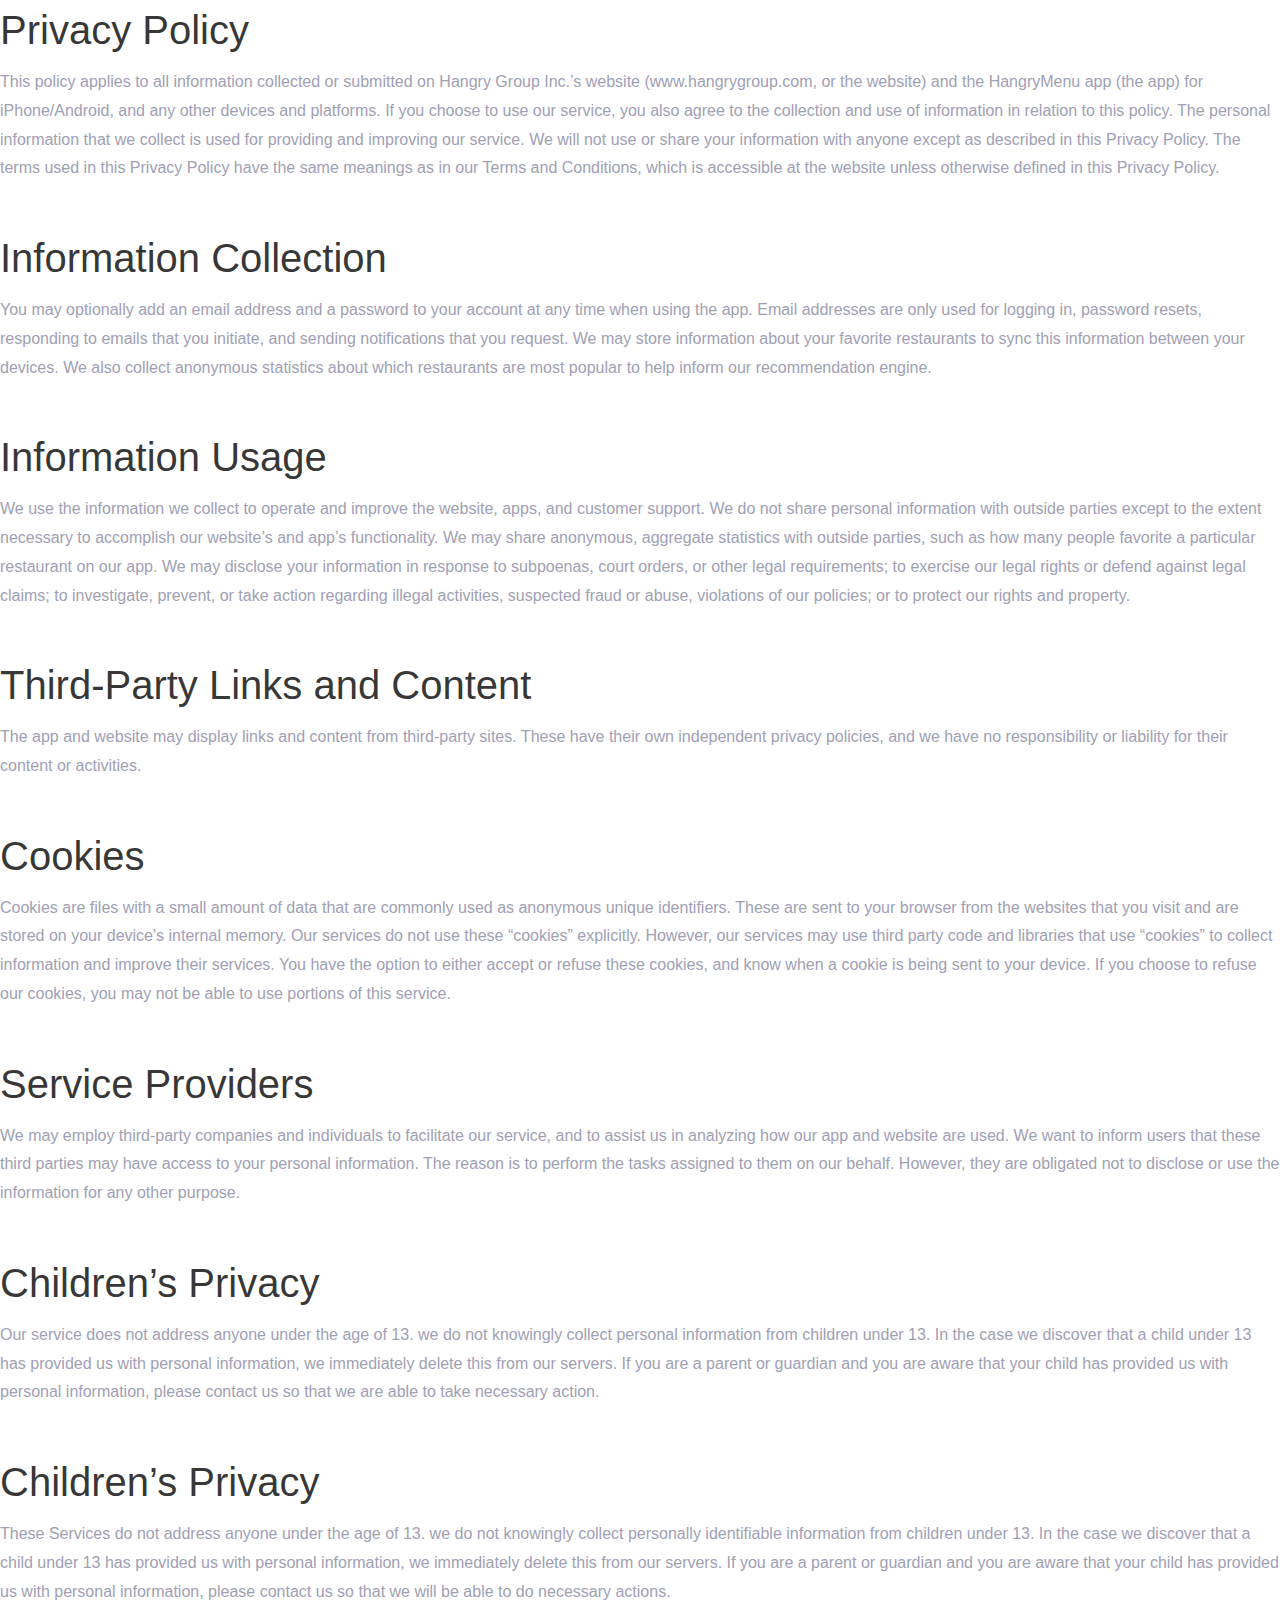
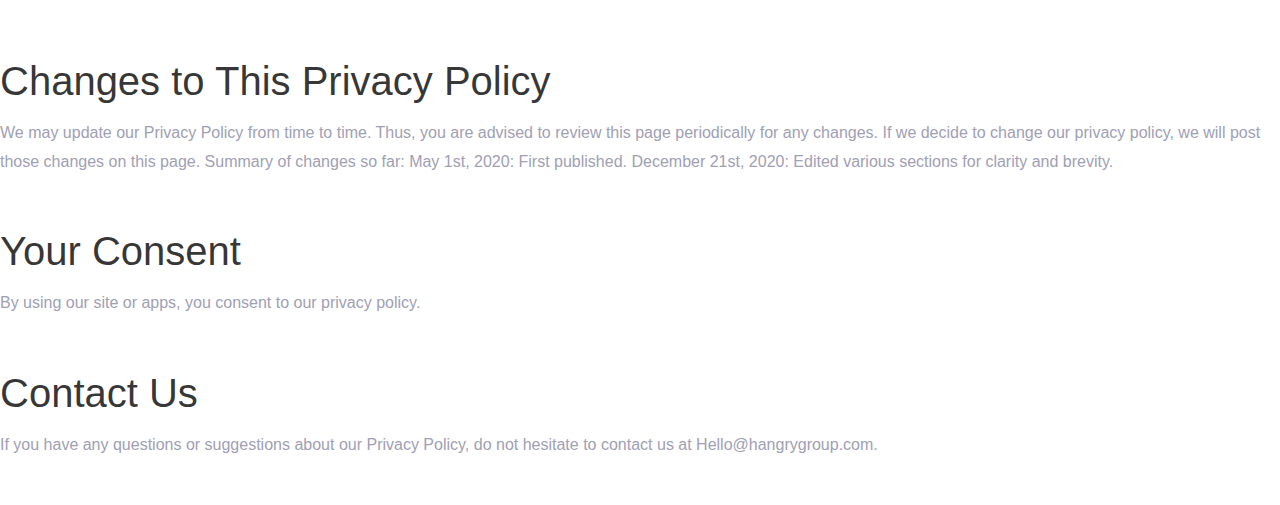
<file: privacy.html>
<!DOCTYPE html>
<html>
  <head>
    <title>Hangry Privacy</title>
    <link rel="stylesheet" href="css/flaticon.css" />
    <link rel="stylesheet" href="css/style.css" />
    <link rel="apple-touch-icon" sizes="180x180" href="/apple-touch-icon.png" />
    <link rel="icon" type="image/png" sizes="32x32" href="/favicon-32x32.png" />
    <link rel="icon" type="image/png" sizes="16x16" href="/favicon-16x16.png" />
    <link rel="manifest" href="/site.webmanifest" />
    <meta name="msapplication-TileColor" content="#da532c" />
    <meta name="theme-color" content="#ffffff" />
  </head>
  <body>
    <h1>Privacy Policy</h1>
    <p>
      This policy applies to all information collected or submitted on Hangry
      Group Inc.’s website (www.hangrygroup.com, or the website) and the
      HangryMenu app (the app) for iPhone/Android, and any other devices and
      platforms. If you choose to use our service, you also agree to the
      collection and use of information in relation to this policy. The personal
      information that we collect is used for providing and improving our
      service. We will not use or share your information with anyone except as
      described in this Privacy Policy. The terms used in this Privacy Policy
      have the same meanings as in our Terms and Conditions, which is accessible
      at the website unless otherwise defined in this Privacy Policy.
    </p>
    <br />
    <h1>Information Collection</h1>
    <p>
      You may optionally add an email address and a password to your account at
      any time when using the app. Email addresses are only used for logging in,
      password resets, responding to emails that you initiate, and sending
      notifications that you request. We may store information about your
      favorite restaurants to sync this information between your devices. We
      also collect anonymous statistics about which restaurants are most popular
      to help inform our recommendation engine.
    </p>
    <br />
    <h1>Information Usage</h1>
    <p>
      We use the information we collect to operate and improve the website,
      apps, and customer support. We do not share personal information with
      outside parties except to the extent necessary to accomplish our website’s
      and app’s functionality. We may share anonymous, aggregate statistics with
      outside parties, such as how many people favorite a particular restaurant
      on our app. We may disclose your information in response to subpoenas,
      court orders, or other legal requirements; to exercise our legal rights or
      defend against legal claims; to investigate, prevent, or take action
      regarding illegal activities, suspected fraud or abuse, violations of our
      policies; or to protect our rights and property.
    </p>
    <br />
    <h1>Third-Party Links and Content</h1>
    <p>
      The app and website may display links and content from third-party sites.
      These have their own independent privacy policies, and we have no
      responsibility or liability for their content or activities.
    </p>
    <br />
    <h1>Cookies</h1>
    <p>
      Cookies are files with a small amount of data that are commonly used as
      anonymous unique identifiers. These are sent to your browser from the
      websites that you visit and are stored on your device's internal memory.
      Our services do not use these “cookies” explicitly. However, our services
      may use third party code and libraries that use “cookies” to collect
      information and improve their services. You have the option to either
      accept or refuse these cookies, and know when a cookie is being sent to
      your device. If you choose to refuse our cookies, you may not be able to
      use portions of this service.
    </p>
    <br />
    <h1>Service Providers</h1>
    <p>
      We may employ third-party companies and individuals to facilitate our
      service, and to assist us in analyzing how our app and website are used.
      We want to inform users that these third parties may have access to your
      personal information. The reason is to perform the tasks assigned to them
      on our behalf. However, they are obligated not to disclose or use the
      information for any other purpose.
    </p>
    <br />
    <h1>Children’s Privacy</h1>
    <p>
      Our service does not address anyone under the age of 13. we do not
      knowingly collect personal information from children under 13. In the case
      we discover that a child under 13 has provided us with personal
      information, we immediately delete this from our servers. If you are a
      parent or guardian and you are aware that your child has provided us with
      personal information, please contact us so that we are able to take
      necessary action.
    </p>
    <br />
    <h1>Children’s Privacy</h1>
    <p>
      These Services do not address anyone under the age of 13. we do not
      knowingly collect personally identifiable information from children under
      13. In the case we discover that a child under 13 has provided us with
      personal information, we immediately delete this from our servers. If you
      are a parent or guardian and you are aware that your child has provided us
      with personal information, please contact us so that we will be able to do
      necessary actions.
    </p>
    <br />
    <h1>Changes to This Privacy Policy</h1>
    <p>
      We may update our Privacy Policy from time to time. Thus, you are advised
      to review this page periodically for any changes. If we decide to change
      our privacy policy, we will post those changes on this page. Summary of
      changes so far: May 1st, 2020: First published. December 21st, 2020:
      Edited various sections for clarity and brevity.
    </p>
    <br />
    <h1>Your Consent</h1>
    <p>By using our site or apps, you consent to our privacy policy.</p>
    <br />
    <h1>Contact Us</h1>
    <p>
      If you have any questions or suggestions about our Privacy Policy, do not
      hesitate to contact us at Hello@hangrygroup.com.
    </p>
    <br />
  </body>
</html>
</file>
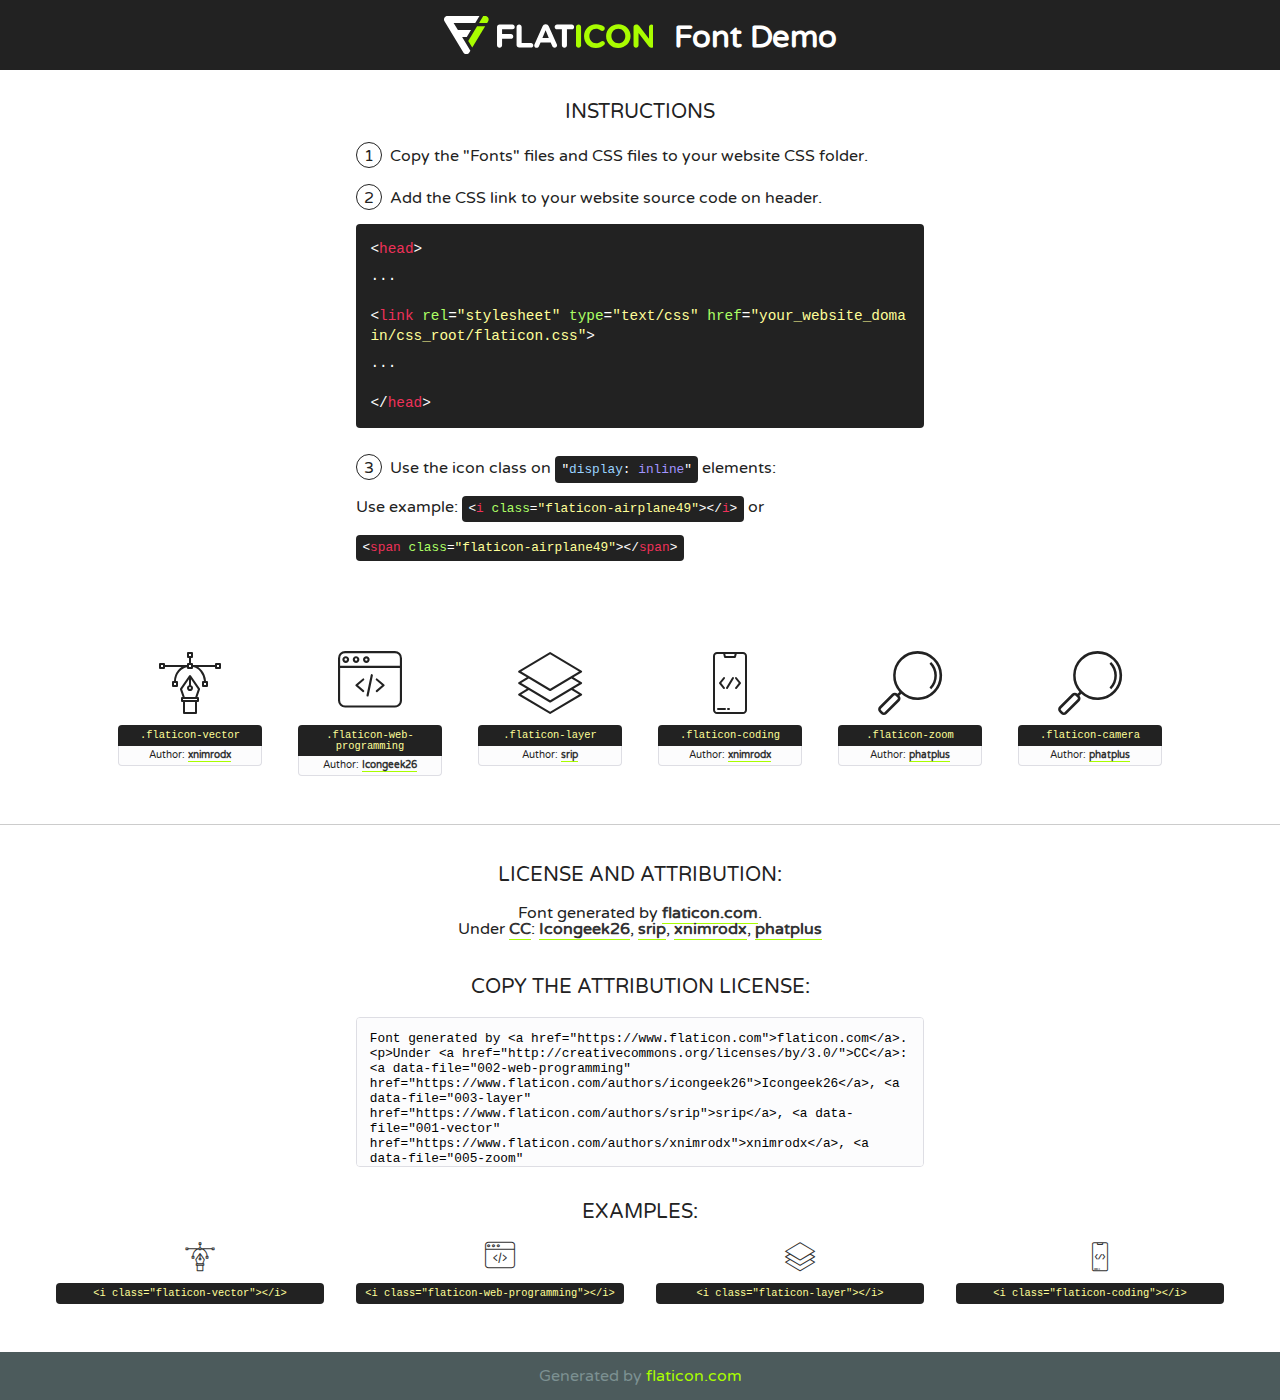
<file: fonts/flaticon/font/flaticon.html>
<!DOCTYPE html>
<!--
  Flaticon icon font: Flaticon
  Creation date: 21/07/2020 15:30
-->
<html>
<!DOCTYPE html>
<html>

<head>
    <title>Flaticon WebFont</title>
    <link href="http://fonts.googleapis.com/css?family=Varela+Round" rel="stylesheet" type="text/css" />
    <link rel="stylesheet" type="text/css" href="flaticon.css">
    <meta charset="UTF-8">
    <style>
    html, body, div, span, applet, object, iframe,
    h1, h2, h3, h4, h5, h6, p, blockquote, pre,
    a, abbr, acronym, address, big, cite, code,
    del, dfn, em, img, ins, kbd, q, s, samp,
    small, strike, strong, sub, sup, tt, var,
    b, u, i, center,
    dl, dt, dd, ol, ul, li,
    fieldset, form, label, legend,
    table, caption, tbody, tfoot, thead, tr, th, td,
    article, aside, canvas, details, embed, 
    figure, figcaption, footer, header, hgroup, 
    menu, nav, output, ruby, section, summary,
    time, mark, audio, video {
        margin: 0;
        padding: 0;
        border: 0;
        font-size: 100%;
        font: inherit;
        vertical-align: baseline;
    }
    /* HTML5 display-role reset for older browsers */
    article, aside, details, figcaption, figure, 
    footer, header, hgroup, menu, nav, section {
        display: block;
    }
    body {
        line-height: 1;
    }
    ol, ul {
        list-style: none;
    }
    blockquote, q {
        quotes: none;
    }
    blockquote:before, blockquote:after,
    q:before, q:after {
        content: '';
        content: none;
    }
    table {
        border-collapse: collapse;
        border-spacing: 0;
    }
    body {
        font-family: 'Varela Round', Helvetica, Arial, sans-serif;
        font-size: 16px;
        color: #222;
    }
    a {
        color: #333;
        border-bottom: 1px solid #a9fd00;
        font-weight: bold;
        text-decoration: none;
    }
    * {
        -moz-box-sizing: border-box;
        -webkit-box-sizing: border-box;
        box-sizing: border-box;
        margin: 0;
        padding: 0;
    }
    [class^="flaticon-"]:before, [class*=" flaticon-"]:before, [class^="flaticon-"]:after, [class*=" flaticon-"]:after {
        font-family: Flaticon;
        font-size: 30px;
        font-style: normal;
        margin-left: 20px;
        color: #333;
    }
    .wrapper {
        max-width: 600px;
        margin: auto;
        padding: 0 1em;
    }
    .title {
        font-size: 1.25em;
        text-align: center;
        margin-bottom: 1em;
        text-transform: uppercase;
    }
    header {
        text-align: center;
        background-color: #222;
        color: #fff;
        padding: 1em;
    }
    header .logo {
        width: 210px;
        height: 38px;
        display: inline-block;
        vertical-align: middle;
        margin-right: 1em;
        border: none;
    }
    header strong {
        font-size: 1.95em;
        font-weight: bold;
        vertical-align: middle;
        margin-top: 5px;
        display: inline-block;
    }
    .demo {
        margin: 2em auto;
        line-height: 1.25em;
    }
    .demo ul li {
        margin-bottom: 1em;
    }
    .demo ul li .num {
        color: #222;
        border-radius: 20px;
        display: inline-block;
        width: 26px;
        padding: 3px;
        height: 26px;
        text-align: center;
        margin-right: 0.5em;
        border: 1px solid #222;
    }
    .demo ul li code {
        background-color: #222;
        border-radius: 4px;
        padding: 0.25em 0.5em;
        display: inline-block;
        color: #fff;
        font-family: Consolas,Monaco,Lucida Console,Liberation Mono,DejaVu Sans Mono,Bitstream Vera Sans Mono,Courier New, monospace;
        font-weight: lighter;
        margin-top: 1em;
        font-size: 0.8em;
        word-break: break-all;
    }
    .demo ul li code.big {
        padding: 1em;
        font-size: 0.9em;
    }
    .demo ul li code .red {
        color: #EF3159;
    }
    .demo ul li code .green {
        color: #ACFF65;
    }
    .demo ul li code .yellow {
        color: #FFFF99;
    }
    .demo ul li code .blue {
        color: #99D3FF;
    }
    .demo ul li code .purple {
        color: #A295FF;
    }
    .demo ul li code .dots {
        margin-top: 0.5em;
        display: block;
    }
    #glyphs {
        border-bottom: 1px solid #ccc;
        padding: 2em 0;
        text-align: center;
    }
    .glyph {
        display: inline-block;
        width: 9em;
        margin: 1em;
        text-align: center;
        vertical-align: top;
        background: #FFF;
    }
    .glyph .glyph-icon {
        padding: 10px;
        display: block;
        font-family:"Flaticon";
        font-size: 64px;
        line-height: 1;
    }
    .glyph .glyph-icon:before {
        font-size: 64px;
        color: #222;
        margin-left: 0;
    }
    .class-name {
        font-size: 0.65em;
        background-color: #222;
        color: #fff;
        border-radius: 4px 4px 0 0;
        padding: 0.5em;
        color: #FFFF99;
        font-family: Consolas,Monaco,Lucida Console,Liberation Mono,DejaVu Sans Mono,Bitstream Vera Sans Mono,Courier New, monospace;
    }
    .author-name {
        font-size: 0.6em;
        background-color: #fcfcfd;
        border: 1px solid #DEDEE4;
        border-top: 0;
        border-radius: 0 0 4px 4px;
        padding: 0.5em;
    }
    .class-name:last-child {
        font-size: 10px;
        color:#888;
    }
    .class-name:last-child a {
        font-size: 10px;
        color:#555;
    }
    .class-name:last-child a:hover {
        color:#a9fd00;
    }
    .glyph > input {
        display: block;
        width: 100px;
        margin: 5px auto;
        text-align: center;
        font-size: 12px;
        cursor: text;
    }
    .glyph > input.icon-input {
        font-family:"Flaticon";
        font-size: 16px;
        margin-bottom: 10px;
    }
    .attribution .title {
        margin-top: 2em;
    }
    .attribution textarea {
        background-color: #fcfcfd;
        padding: 1em;
        border: none;
        box-shadow: none;
        border: 1px solid #DEDEE4;
        border-radius: 4px;
        resize: none;
        width: 100%;
        height: 150px;
        font-size: 0.8em;
        font-family: Consolas,Monaco,Lucida Console,Liberation Mono,DejaVu Sans Mono,Bitstream Vera Sans Mono,Courier New, monospace;
        -webkit-appearance: none;
    }
    .iconsuse {
        margin: 2em auto;
        text-align: center;
        max-width: 1200px;
    }
    .iconsuse:after {
        content: '';
        display: table;
        clear: both;
    }
    .iconsuse .image {
        float: left;
        width: 25%;
        padding: 0 1em;
    }
    .iconsuse .image p {
        margin-bottom: 1em;
    }
    .iconsuse .image span {
        display: block;
        font-size: 0.65em;
        background-color: #222;
        color: #fff;
        border-radius: 4px;
        padding: 0.5em;
        color: #FFFF99;
        margin-top: 1em;
        font-family: Consolas,Monaco,Lucida Console,Liberation Mono,DejaVu Sans Mono,Bitstream Vera Sans Mono,Courier New, monospace;
    }
    #footer {
        text-align: center;
        background-color: #4C5B5C;
        color: #7c9192;
        padding: 1em;
    }
    #footer a {
        border: none;
        color: #a9fd00;
        font-weight: normal;
    }
    @media (max-width: 960px) {
        .iconsuse .image {
            width: 50%;
        }
    }
    @media (max-width: 560px) {
        .iconsuse .image {
            width: 100%;
        }
    }
    </style>
</head>

<body class="characters-off">

    <header>
        <a href="https://www.flaticon.com" target="_blank" class="logo">
            <svg version="1.1" xmlns="http://www.w3.org/2000/svg" xmlns:xlink="http://www.w3.org/1999/xlink" xmlns:a="http://ns.adobe.com/AdobeSVGViewerExtensions/3.0/" viewBox="0 0 560.875 102.036" enable-background="new 0 0 560.875 102.036" xml:space="preserve">
                <defs>
                </defs>
                <g>
                    <g class="letters">
                        <path fill="#ffffff" d="M141.596,29.675c0-3.777,2.985-6.767,6.764-6.767h34.438c3.426,0,6.15,2.728,6.15,6.15
                        c0,3.43-2.724,6.149-6.15,6.149h-27.674v13.091h23.719c3.429,0,6.151,2.724,6.151,6.15c0,3.43-2.723,6.149-6.151,6.149h-23.719
                        v17.574c0,3.773-2.986,6.761-6.764,6.761c-3.779,0-6.764-2.989-6.764-6.761V29.675z"></path>
                        <path fill="#ffffff" d="M193.844,29.149c0-3.781,2.985-6.767,6.764-6.767c3.776,0,6.763,2.985,6.763,6.767v42.957h25.039
                        c3.426,0,6.149,2.726,6.149,6.153c0,3.425-2.723,6.15-6.149,6.15h-31.802c-3.779,0-6.764-2.986-6.764-6.768V29.149z"></path>
                        <path fill="#ffffff" d="M241.891,75.71l21.438-48.407c1.492-3.341,4.215-5.357,7.906-5.357h0.792
                        c3.686,0,6.323,2.017,7.815,5.357l21.439,48.407c0.436,0.967,0.701,1.845,0.701,2.723c0,3.602-2.809,6.501-6.414,6.501
                        c-3.161,0-5.269-1.845-6.499-4.655l-4.132-9.661h-27.059l-4.301,10.102c-1.144,2.631-3.426,4.214-6.237,4.214
                        c-3.517,0-6.24-2.81-6.24-6.325C241.1,77.64,241.451,76.677,241.891,75.71z M279.932,58.666l-8.521-20.297l-8.526,20.297H279.932
                        z"></path>
                        <path fill="#ffffff" d="M314.864,35.387H301.86c-3.429,0-6.239-2.813-6.239-6.238c0-3.429,2.811-6.24,6.239-6.24h39.533
                        c3.426,0,6.237,2.811,6.237,6.24c0,3.425-2.811,6.238-6.237,6.238h-13.001v42.785c0,3.773-2.99,6.761-6.764,6.761
                        c-3.779,0-6.764-2.989-6.764-6.761V35.387z"></path>
                        <path fill="#A9FD00" d="M352.615,29.149c0-3.781,2.985-6.767,6.767-6.767c3.774,0,6.761,2.985,6.761,6.767v49.024
                        c0,3.773-2.987,6.761-6.761,6.761c-3.781,0-6.767-2.989-6.767-6.761V29.149z"></path>
                        <path fill="#A9FD00" d="M374.132,53.836v-0.179c0-17.481,13.178-31.801,32.065-31.801c9.22,0,15.459,2.458,20.557,6.238
                        c1.402,1.054,2.637,2.985,2.637,5.357c0,3.692-2.985,6.59-6.681,6.59c-1.845,0-3.071-0.702-4.044-1.319
                        c-3.776-2.813-7.729-4.393-12.562-4.393c-10.364,0-17.831,8.611-17.831,19.154v0.173c0,10.542,7.291,19.329,17.831,19.329
                        c5.715,0,9.492-1.756,13.359-4.834c1.049-0.874,2.458-1.491,4.039-1.491c3.429,0,6.325,2.813,6.325,6.236
                        c0,2.106-1.056,3.78-2.282,4.834c-5.539,4.834-12.036,7.733-21.878,7.733C387.572,85.464,374.132,71.493,374.132,53.836z"></path>
                        <path fill="#A9FD00" d="M433.009,53.836v-0.179c0-17.481,13.79-31.801,32.766-31.801c18.981,0,32.592,14.143,32.592,31.628v0.173
                        c0,17.483-13.785,31.807-32.769,31.807C446.625,85.464,433.009,71.32,433.009,53.836z M484.224,53.836v-0.179
                        c0-10.539-7.725-19.326-18.626-19.326c-10.893,0-18.449,8.611-18.449,19.154v0.173c0,10.542,7.73,19.329,18.626,19.329
                        C476.676,72.986,484.224,64.378,484.224,53.836z"></path>
                        <path fill="#A9FD00" d="M506.233,29.321c0-3.774,2.99-6.763,6.767-6.763h1.401c3.252,0,5.183,1.583,7.029,3.953l26.093,34.265
                        V29.059c0-3.692,2.99-6.677,6.681-6.677c3.683,0,6.671,2.985,6.671,6.677v48.934c0,3.78-2.987,6.765-6.764,6.765h-0.436
                        c-3.257,0-5.188-1.581-7.034-3.953l-27.056-35.492v32.944c0,3.687-2.985,6.676-6.678,6.676c-3.683,0-6.673-2.989-6.673-6.676
                        V29.321z"></path>
                    </g>
                    <g class="insignia">
                        <path fill="#ffffff" d="M48.372,56.137h12.517l11.156-18.537H37.186L25.688,18.539h57.825L94.668,0H9.271
                        C5.925,0,2.842,1.801,1.198,4.716c-1.644,2.907-1.593,6.482,0.134,9.343l50.38,83.501c1.678,2.781,4.689,4.476,7.938,4.476
                        c3.246,0,6.257-1.695,7.935-4.476l2.898-4.804L48.372,56.137z"></path>
                        <g class="i">
                            <path fill="#A9FD00" d="M93.575,18.539h0.031v0.004l21.652,0.004l2.705-4.488c1.727-2.861,1.778-6.436,0.133-9.343
                            C116.454,1.801,113.371,0,110.026,0h-5.294L93.575,18.539z"></path>
                            <polygon fill="#A9FD00" points="88.291,27.356 64.725,66.486 75.519,84.404 109.942,27.356"></polygon>
                        </g>
                    </g>
                </g>
            </svg>
        </a>
        <strong>Font Demo</strong>
    </header>


    <section class="demo wrapper">

        <p class="title">Instructions</p>

        <ul>
            <li>
                <span class="num">1</span>Copy the "Fonts" files and CSS files to your website CSS folder.
            </li>
            <li>
                <span class="num">2</span>Add the CSS link to your website source code on header.
                <code class="big">
                    &lt;<span class="red">head</span>&gt;
                    <br/><span class="dots">...</span>
                    <br/>&lt;<span class="red">link</span> <span class="green">rel</span>=<span class="yellow">"stylesheet"</span> <span class="green">type</span>=<span class="yellow">"text/css"</span> <span class="green">href</span>=<span class="yellow">"your_website_domain/css_root/flaticon.css"</span>&gt;
                    <br/><span class="dots">...</span>
                    <br/>&lt;/<span class="red">head</span>&gt;
                </code>
            </li>

            <li>
                <p>
                    <span class="num">3</span>Use the icon class on <code>"<span class="blue">display</span>:<span class="purple"> inline</span>"</code> elements:
                    <br />
                    Use example: <code>&lt;<span class="red">i</span> <span class="green">class</span>=<span class="yellow">&quot;flaticon-airplane49&quot;</span>&gt;&lt;/<span class="red">i</span>&gt;</code> or <code>&lt;<span class="red">span</span> <span class="green">class</span>=<span class="yellow">&quot;flaticon-airplane49&quot;</span>&gt;&lt;/<span class="red">span</span>&gt;</code>
            </li>
        </ul>

    </section>




   <section id="glyphs">          
    
      
        <div class="glyph"><div class="glyph-icon flaticon-vector"></div>
            <div class="class-name">.flaticon-vector</div>
            <div class="author-name">Author: <a data-file="001-vector" href="https://www.flaticon.com/authors/xnimrodx">xnimrodx</a> </div> 
        </div>        
        
        <div class="glyph"><div class="glyph-icon flaticon-web-programming"></div>
            <div class="class-name">.flaticon-web-programming</div>
            <div class="author-name">Author: <a data-file="002-web-programming" href="https://www.flaticon.com/authors/icongeek26">Icongeek26</a> </div> 
        </div>        
        
        <div class="glyph"><div class="glyph-icon flaticon-layer"></div>
            <div class="class-name">.flaticon-layer</div>
            <div class="author-name">Author: <a data-file="003-layer" href="https://www.flaticon.com/authors/srip">srip</a> </div> 
        </div>        
        
        <div class="glyph"><div class="glyph-icon flaticon-coding"></div>
            <div class="class-name">.flaticon-coding</div>
            <div class="author-name">Author: <a data-file="004-coding" href="https://www.flaticon.com/authors/xnimrodx">xnimrodx</a> </div> 
        </div>        
        
        <div class="glyph"><div class="glyph-icon flaticon-zoom"></div>
            <div class="class-name">.flaticon-zoom</div>
            <div class="author-name">Author: <a data-file="005-zoom" href="https://www.flaticon.com/authors/phatplus">phatplus</a> </div> 
        </div>        
        
        <div class="glyph"><div class="glyph-icon flaticon-zoom"></div>
            <div class="class-name">.flaticon-camera</div>
            <div class="author-name">Author: <a data-file="005-zoom" href="https://www.flaticon.com/authors/phatplus">phatplus</a> </div> 
        </div>  

    </section>



    <section class="attribution wrapper"   style="text-align:center;">

      <div class="title">License and attribution:</div><div class="attrDiv">Font generated by <a href="https://www.flaticon.com">flaticon.com</a>. <div><p>Under <a href="http://creativecommons.org/licenses/by/3.0/">CC</a>: <a data-file="002-web-programming" href="https://www.flaticon.com/authors/icongeek26">Icongeek26</a>, <a data-file="003-layer" href="https://www.flaticon.com/authors/srip">srip</a>, <a data-file="001-vector" href="https://www.flaticon.com/authors/xnimrodx">xnimrodx</a>, <a data-file="005-zoom" href="https://www.flaticon.com/authors/phatplus">phatplus</a></p>  </div>
      </div>
      <div class="title">Copy the Attribution License:</div>

    <textarea onclick="this.focus();this.select();">Font generated by &lt;a href=&quot;https://www.flaticon.com&quot;&gt;flaticon.com&lt;/a&gt;. <p>Under <a href="http://creativecommons.org/licenses/by/3.0/">CC</a>: <a data-file="002-web-programming" href="https://www.flaticon.com/authors/icongeek26">Icongeek26</a>, <a data-file="003-layer" href="https://www.flaticon.com/authors/srip">srip</a>, <a data-file="001-vector" href="https://www.flaticon.com/authors/xnimrodx">xnimrodx</a>, <a data-file="005-zoom" href="https://www.flaticon.com/authors/phatplus">phatplus</a></p>  
     </textarea>

    </section>

    <section class="iconsuse">

          <div class="title">Examples:</div>            
             
            <div class="image">
                <p>
                    <i class="glyph-icon flaticon-vector"></i> 
                    <span>&lt;i class=&quot;flaticon-vector&quot;&gt;&lt;/i&gt;</span>
                </p>
            </div>
            
            <div class="image">
                <p>
                    <i class="glyph-icon flaticon-web-programming"></i> 
                    <span>&lt;i class=&quot;flaticon-web-programming&quot;&gt;&lt;/i&gt;</span>
                </p>
            </div>
            
            <div class="image">
                <p>
                    <i class="glyph-icon flaticon-layer"></i> 
                    <span>&lt;i class=&quot;flaticon-layer&quot;&gt;&lt;/i&gt;</span>
                </p>
            </div>
            
            <div class="image">
                <p>
                    <i class="glyph-icon flaticon-coding"></i> 
                    <span>&lt;i class=&quot;flaticon-coding&quot;&gt;&lt;/i&gt;</span>
                </p>
            </div>
                       
        </div>
                            
    </section>

<div id="footer">
    <div>Generated by <a href="https://www.flaticon.com">flaticon.com</a>
    </div>
</div>



</body>
</html>
</file>
<file: css/flaticon.css>
/*
  	Flaticon icon font: Flaticon
  	Creation date: 04/01/2019 13:45
  	*/


@font-face {
  font-family: "Flaticon";
  src: url("../fonts/flaticon/font/Flaticon.eot");
  src: url("../fonts/flaticon/font/Flaticon.eot?#iefix") format("embedded-opentype"),
       url("../fonts/flaticon/font/Flaticon.woff") format("woff"),
       url("../fonts/flaticon/font/Flaticon.ttf") format("truetype"),
       url("../fonts/flaticon/font/Flaticon.svg#Flaticon") format("svg");
  font-weight: normal;
  font-style: normal;
}

@media screen and (-webkit-min-device-pixel-ratio:0) {
  @font-face {
    font-family: "Flaticon";
    src: url("../fonts/flaticon/font/Flaticon.svg#Flaticon") format("svg");
  }
}

[class^="flaticon-"]:before, [class*=" flaticon-"]:before,
[class^="flaticon-"]:after, [class*=" flaticon-"]:after {   
  font-family: Flaticon;
  font-style: normal;
  font-weight: normal;
  font-variant: normal;
  text-transform: none;
  line-height: 1;

  /* Better Font Rendering =========== */
  -webkit-font-smoothing: antialiased;
  -moz-osx-font-smoothing: grayscale;
}

.flaticon-vector:before { content: "\f100"; }
.flaticon-web-programming:before { content: "\f101"; }
.flaticon-layer:before { content: "\f102"; }
.flaticon-coding:before { content: "\f103"; }
.flaticon-zoom:before { content: "\f104"; }
</file>
<file: fonts/flaticon/font/flaticon.css>
/*
  	Flaticon icon font: Flaticon
  	Creation date: 21/07/2020 15:30
  	*/

@font-face {
  font-family: "Flaticon";
  src: url("./Flaticon.eot");
  src: url("./Flaticon.eot?#iefix") format("embedded-opentype"),
       url("./Flaticon.woff2") format("woff2"),
       url("./Flaticon.woff") format("woff"),
       url("./Flaticon.ttf") format("truetype"),
       url("./Flaticon.svg#Flaticon") format("svg");
  font-weight: normal;
  font-style: normal;
}

@media screen and (-webkit-min-device-pixel-ratio:0) {
  @font-face {
    font-family: "Flaticon";
    src: url("./Flaticon.svg#Flaticon") format("svg");
  }
}

[class^="flaticon-"]:before, [class*=" flaticon-"]:before,
[class^="flaticon-"]:after, [class*=" flaticon-"]:after {   
  font-family: Flaticon;
        font-size: 20px;
font-style: normal;
margin-left: 20px;
}

.flaticon-vector:before { content: "\f100"; }
.flaticon-web-programming:before { content: "\f101"; }
.flaticon-layer:before { content: "\f102"; }
.flaticon-coding:before { content: "\f103"; }
.flaticon-zoom:before { content: "\f104"; }
</file>
